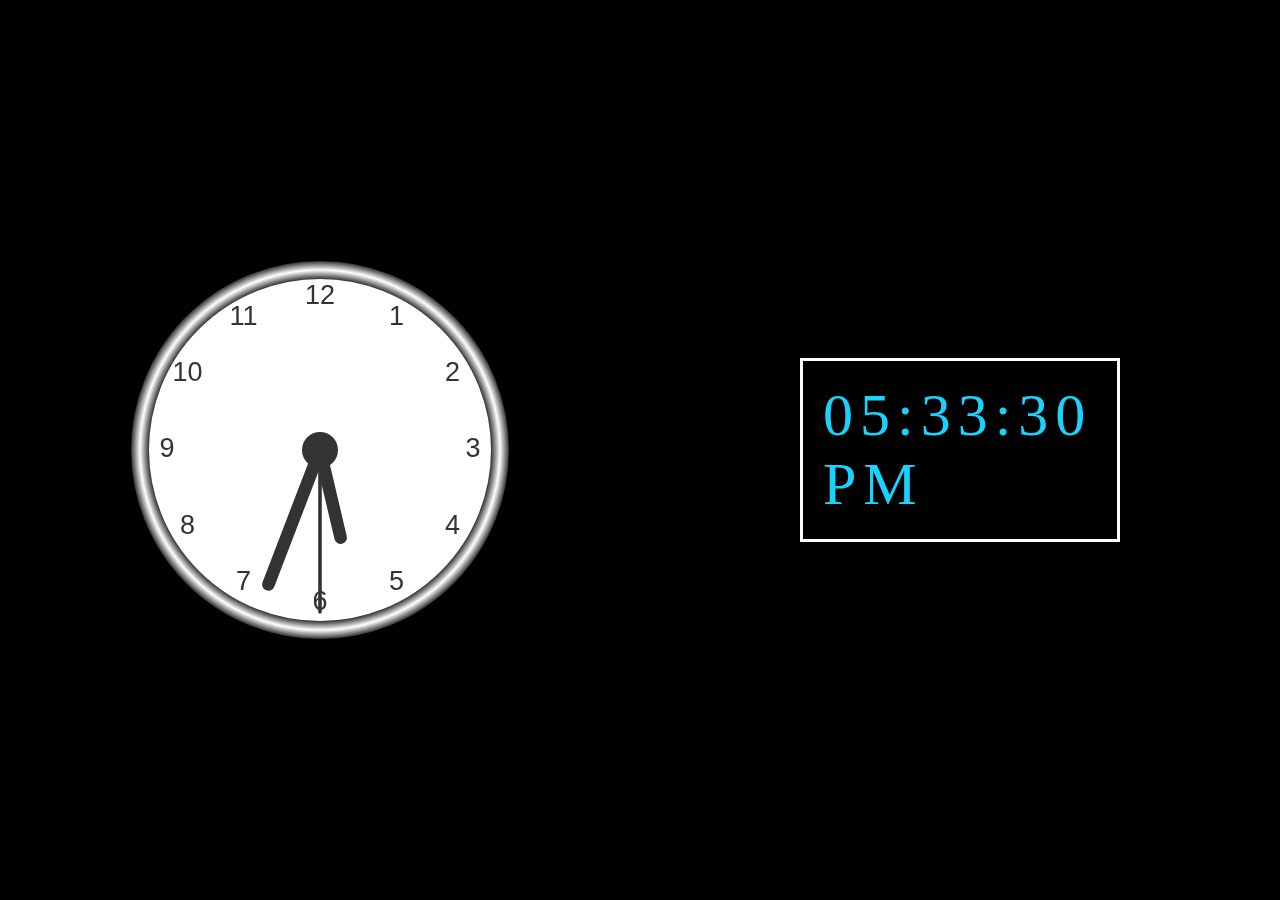
<file: index.html>
<!DOCTYPE html>
<html>

<head>
    <title>Digital Clock</title>
    <link rel="stylesheet" href="style.css">
</head>

<body>

    <canvas id="canvas" width="400" height="400" class="canvas"></canvas>
    <div id="MyClockDisplay" class="clock" onload="showTime()"></div>


    <script src="digital.js"></script>

    <script src="analog.js"></script>

</body>

</html>
</file>
<file: style.css>
body {
    background: black;
}

.clock {
    position: absolute;
    top: 50%;
    left: 75%;
    transform: translateX(-50%) translateY(-50%);
    color: #17D4FE;
    font-size: 60px;
    font-family: Orbitron;
    letter-spacing: 7px;
    border: 3px solid white;
    padding: 20px 20px;
   
}
.canvas {
    position: absolute;
    top: 50%;
    left: 25%;
    transform: translateX(-50%) translateY(-50%);

    background-color: black;
}
</file>
